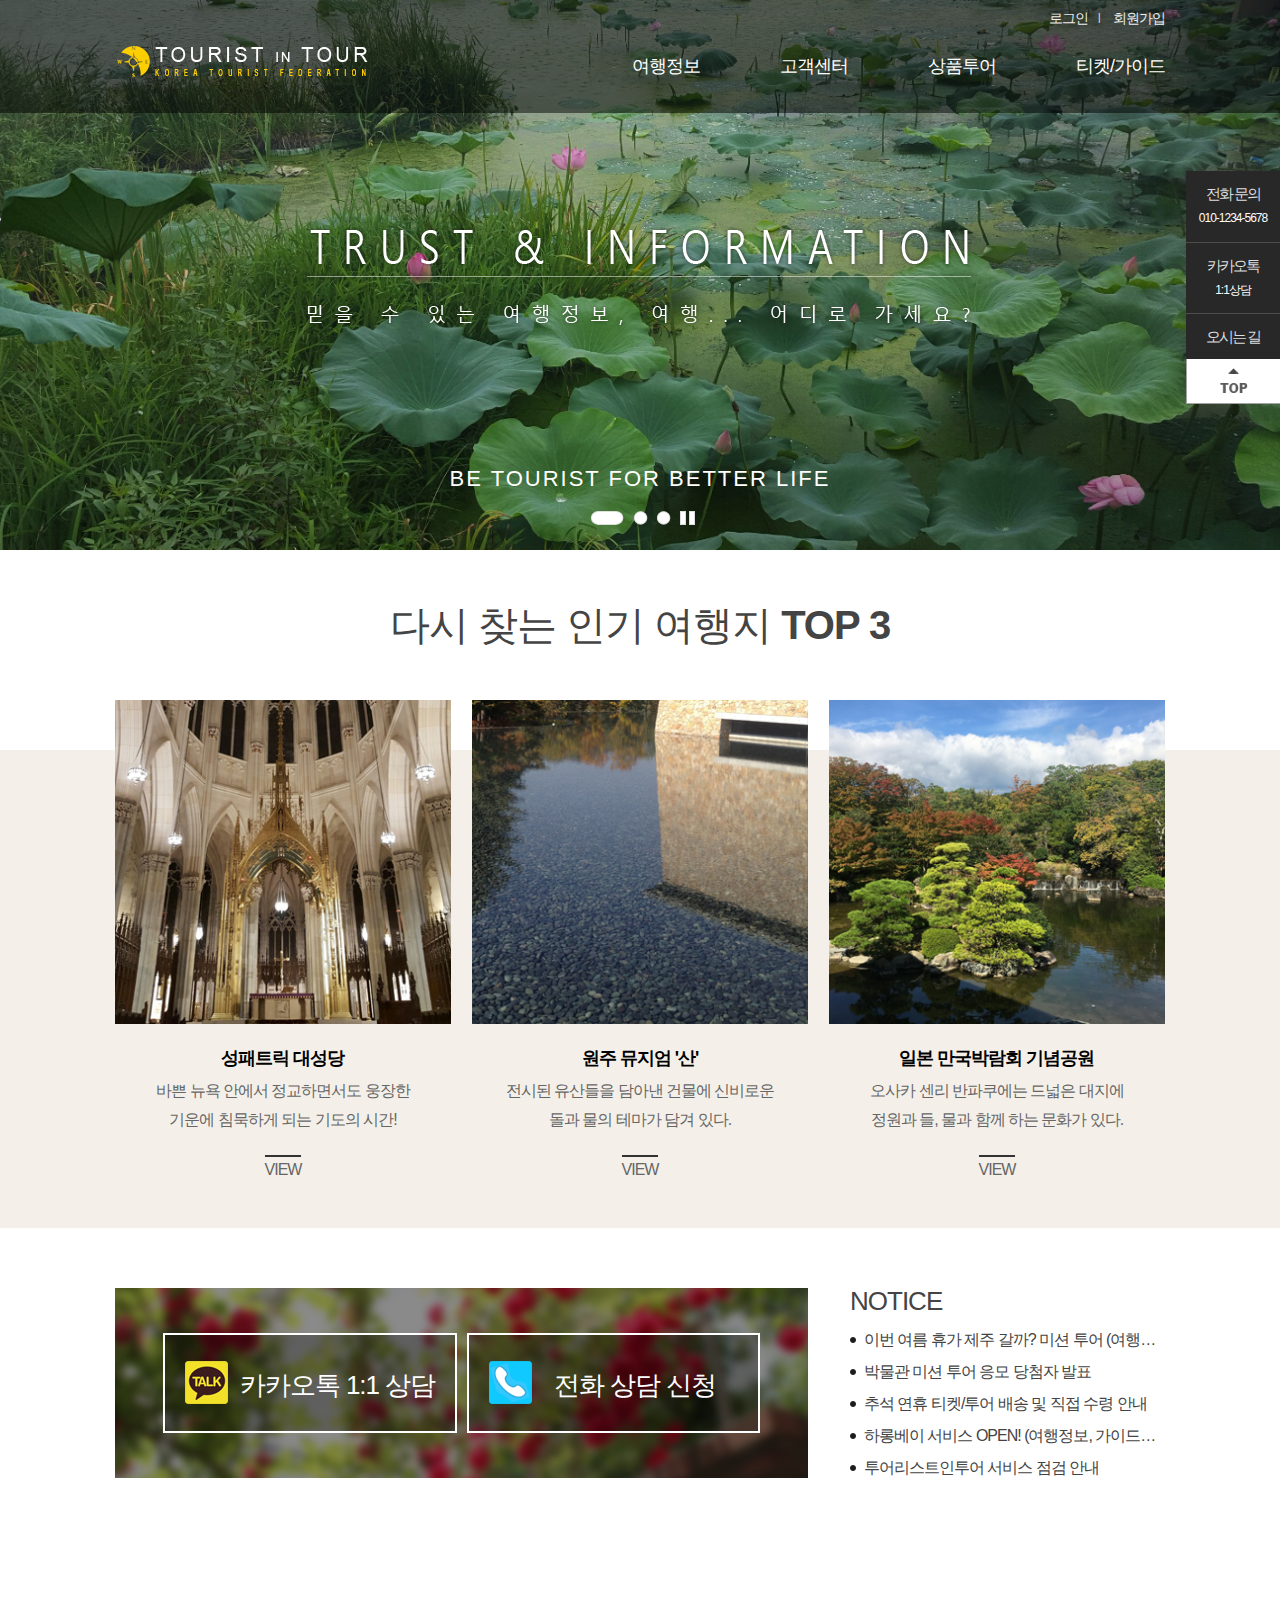
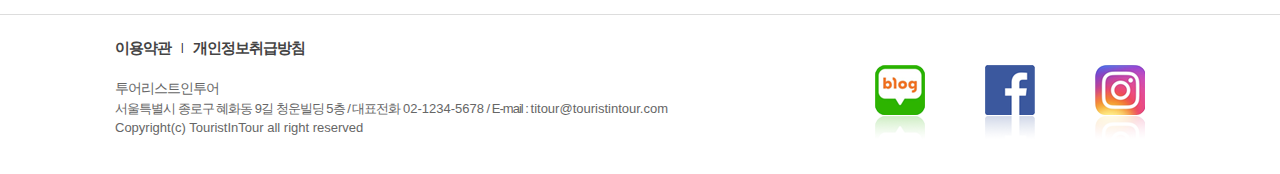
<file: 반응형웹실전프로젝트가이드/05 project/index.html>
<!DOCTYPE html>
<html lang="ko">
<head>
<title> 투어리스트인투어 </title>
<meta name="viewport" content="width=device-width, initial-scale=1, minimum-scale=1, maximum-scale=1">
<meta charset="utf-8" />
<meta http-equiv="X-UA-Compatible" content="IE=edge">
<link rel="stylesheet" href="css/swiper.min.css">
<link rel="stylesheet" href="css/common.css">
<script src="js/jquery-1.11.3.min.js"></script>
<script src="js/rollmain.js"></script>
<script src="js/jquery.easing.js"></script>	
<script src="js/common.js"></script>  
<script src="js/jquery.smooth-scroll.min.js"></script> 
<!--[if lte IE 9]>
    <script src="js/html5shiv.js"></script>
	<script src="js/placeholders.min.js"></script>
<![endif]-->
</head>
<body>
<ul class="skipnavi">
    <li><a href="#container">본문내용</a></li>
</ul>
<!-- wrap -->
<div id="wrap">

	<header id="header">
		<div class="header_area box_inner clear">	
			<h1><a href="javascript:;">Tourist in tour</a></h1>
			<p class="openMOgnb"><a href="#"><b class="hdd">메뉴열기</b> <span></span><span></span><span></span></a></p>
			<!-- header_cont -->
			<div class="header_cont">
				<ul class="util clear">
					<li><a href="javascript:;">로그인</a></li>
					<li><a href="javascript:;">회원가입</a></li>
				</ul>	
				<nav>
				<ul class="gnb clear">
					<li><a href="javascript:;" class="openAll1">여행정보</a>

                        <div class="gnb_depth gnb_depth2_1">
                            <ul class="submenu_list">
                                <li><a href="javascript:;">국내</a></li>
                                <li><a href="javascript:;">해외</a></li>
                            </ul>
                        </div>
					</li>
					<li><a href="javascript:;" class="openAll2">고객센터</a>
				        <div class="gnb_depth gnb_depth2_2">
                            <ul class="submenu_list">
                                <li><a href="javascript:;">공지사항</a></li>
                                <li><a href="javascript:;">문의하기</a></li>
                            </ul>
                        </div>
					</li>
					<li><a href="javascript:;" class="openAll3">상품투어</a>
                        <div class="gnb_depth gnb_depth2_3">
                            <ul class="submenu_list">
                                <li><a href="javascript:;">프로그램 소개</a></li>
                                <li><a href="javascript:;">여행자료</a></li>
                            </ul>
                        </div>
					</li>
					<li><a href="javascript:;" class="openAll4">티켓/가이드</a>
                        <div class="gnb_depth gnb_depth2_4">
                            <ul class="submenu_list">
                                <li><a href="javascript:;">항공</a></li>
                                <li><a href="javascript:;">호텔</a></li>
                            </ul>
                        </div>
					</li>
				</ul>
                </nav>
				<p class="closePop"><a href="javascript:;">닫기</a></p>
			</div>
			<!-- //header_cont -->
		</div>
	</header>
	
	<div id="container">
        <div class="main_rolling_pc">
            <div class="visualRoll">
                <ul class="viewImgList">
                    <li class="imglist0">
                        <div class="roll_content">
                            <a href="javascript:;">
                            <img src="img/img_slidecontents01.png" alt="TRUST & INFORMATION 믿을 수 있는 여행정보, 여행... 어디로 가세요?"></a>
                            <p class="roll_txtline">BE TOURIST FOR BETTER LIFE</p>
                        </div>
                    </li>
                    <li class="imglist1">
                        <div class="roll_content">
                            <a href="javascript:;">
                            <img src="img/img_slidecontents02.png" alt="TRUST & INFORMATION 믿을 수 있는 여행정보, 여행... 어디로 가세요?"></a>
                            <p class="roll_txtline">BE TOURIST FOR BETTER LIFE</p>
                        </div>
                    </li>
                    <li class="imglist2">
                        <div class="roll_content">
                            <a href="javascript:;">
                            <img src="img/img_slidecontents03.png" alt="TRUST & INFORMATION 믿을 수 있는 여행정보, 여행... 어디로 가세요?"></a>
                            <p class="roll_txtline">BE TOURIST FOR BETTER LIFE</p>
                        </div>
                    </li>
                </ul>

                <div class="rollbtnArea">
                    <ul class="rollingbtn">
                        <li class="seq butt0"><a href="#butt"><img src="img/btn_rollbutt_on.png" alt="1번" /></a></li>
                        <li class="seq butt1"><a href="#butt"><img src="img/btn_rollbutt_off.png" alt="2번" /></a></li>
                        <li class="seq butt2"><a href="#butt"><img src="img/btn_rollbutt_off.png" alt="3번" /></a></li>
                        <li class="rollstop"><a href="#" class="stop"><img src="img/btn_roll_stop.png" alt="멈춤" /></a></li>
                        <li class="rollplay"><a href="#" class="play"><img src="img/btn_roll_play.png" alt="재생" /></a></li>
                    </ul>
                </div><!-- //rollbtnArea -->

            </div><!-- //visualRoll -->
        </div><!-- //main_rolling_pc -->
        
        <div class="main_rolling_mobile">
            <div class="swiper-container">
                <div class="swiper-wrapper">
                    <div class="swiper-slide">
                        <a href="javascript:;"><img src="img/mainslide_mob01.jpg" alt="TRUST & INFORMATION 믿을 수 있는 여행정보, 여행... 어디로 가세요?" /></a>
                    </div>
                    <div class="swiper-slide">
                        <a href="javascript:;"><img src="img/mainslide_mob02.jpg" alt="TRUST & INFORMATION 믿을 수 있는 여행정보, 여행... 어디로 가세요?" /></a>
                    </div>
                    <div class="swiper-slide">
                        <a href="javascript:;"><img src="img/mainslide_mob03.jpg" alt="TRUST & INFORMATION 믿을 수 있는 여행정보, 여행... 어디로 가세요?" /></a>
                    </div>
                </div>						
                <div class="swiper-pagination"></div>
                <!-- <div class="swiper-button-next"></div>
                <div class="swiper-button-prev"></div> -->
                
            </div><!--//swiper-container-->
        </div><!--//main_rolling_mobile -->
	
		<!-- about_area -->
		<div class="about_area">
			<h2>다시 찾는 인기 여행지 <b>TOP 3</b></h2>
			<div class="about_box">
				<ul class="place_list box_inner clear">
					<li><a href="#" onclick="$('.popup_base').css('height',$(document).height());$('.contact_pop').show();">
							<img class="img_topplace" src="img/img_topplace01.jpg" alt="다리를 높이 들어 운동" />
							<h3>성패트릭 대성당</h3>
							<p class="txt">바쁜 뉴욕 안에서 정교하면서도 웅장한 기운에 침묵하게 되는 기도의 시간!</p>
							<span class="view">VIEW</span></a>
					</li>
					<li><a href="#" onclick="$('.popup_base').css('height',$(document).height());$('.space_pop').show();">
							<img class="img_topplace" src="img/img_topplace02.jpg" alt="바닷가에서 스트레칭" />
							<h3>원주 뮤지엄 '산'</h3>
							<p class="txt">전시된 유산들을 담아낸 건물에 신비로운 돌과 물의 테마가 담겨 있다.</p>
							<span class="view">VIEW</span></a>
					</li>
					<li><a href="#" onclick="$('.popup_base').css('height',$(document).height());$('.program_pop').show();">
							<img class="img_topplace" src="img/img_topplace03.jpg" alt="앉아서 스트레칭" />
							<h3>일본 만국박람회 기념공원</h3>
							<p class="txt">오사카 센리 반파쿠에는 드넓은 대지에 정원과 들, 물과 함께 하는 문화가 있다.</p>
							<span class="view">VIEW</span></a>
					</li>
				</ul>
			</div>
		</div>
		<!-- //about_area -->

		<!-- app_area -->
		<div class="appbbs_area">
			<div class="appbbs_box box_inner clear">
				<h2 class="hdd">상담과 최근게시물</h2>
				<p class="app_line">
					<a href="javascript:;">카카오톡 1:1 상담</a>
					<a href="javascript:;">전화 상담 신청</a>
				</p>
				<div class="bbs_line">
					<h3>NOTICE</h3>
					<ul class="notice_recent">
						<li><a href="javascript:;">이번 여름 휴가 제주 갈까? 미션 투어 (여행경비 50만원 지원)</a></li>
						<li><a href="javascript:;">박물관 미션 투어 응모 당첨자 발표</a></li>
						<li><a href="javascript:;">추석 연휴 티켓/투어 배송 및 직접 수령 안내</a></li>
						<li><a href="javascript:;">하롱베이 서비스 OPEN! (여행정보, 가이드북, 가이드맵)</a></li>
						<li><a href="javascript:;">투어리스트인투어 서비스 점검 안내</a></li>
					</ul>
				</div>
			</div>
		</div>
		<!-- //app_area -->

	</div>
	<!-- //container -->

	<footer>
		<div class="foot_area box_inner">
			<ul class="foot_list clear">
				<li><a href="javascript:;">이용약관</a></li>
				<li><a href="javascript:;">개인정보취급방침</a></li>
			</ul>
			<h2>투어리스트인투어</h2>
            <p class="addr">서울특별시 종로구 혜화동 9길 청운빌딩 5층 <span class="gubun">/</span>        
				<span class="br_line">대표전화 <span class="space0">02-1234-5678</span> <span class="gubun">/</span>        
					<span class="br_line">E-mail : <span class="space0"> titour@touristintour.com</span></span>
				</span>
			</p>
			<p class="copy box_inner">Copyright(c) TouristInTour all right reserved</p>
			<ul class="snslink clear">
				<li><a href="javascript:;">blog</a></li>
				<li><a href="javascript:;">facebook</a></li>
				<li><a href="javascript:;">instargram</a></li>
			</ul>
		</div>
	</footer>

</div>
<!-- //wrap -->

<h2 class="hdd">빠른 링크 : 전화 문의,카카오톡,오시는 길,꼭대기로</h2>
<div class="quick_area">
	<ul class="quick_list">
		<li><a href="tel:010-7184-4403"><h3>전화 문의</h3><p>010-1234-5678</p></a></li>
		<li><a href="javascript:;"><h3>카카오톡 <em>상담</em></h3><p>1:1상담</p></a></li>
		<li><a href="javascript:;"><h3 class="to_contact">오시는 길</h3></a></li>
	</ul>
	<p class="to_top"><a href="#layout0" class="s_point">TOP</a></p>
</div>

<script type="text/javascript" src="js/swiper.min.js"></script>
<script type="text/javascript">
   $(document).ready(function(){
		var swiper = new Swiper('.swiper-container', {
			loop: true,
			autoplay:5500,
		    autoplayDisableOnInteraction: false,
			pagination: '.swiper-pagination',
            paginationClickable: true
		});
	});
</script>

<!-- contact_pop -->
<div class="popup_base contact_pop">
	<div class="pop_content">
		<p class="btn_xpop"><a href="#" onclick="$(this).parent().parent().parent().hide();">닫기</a></p>
		<ul class="pop_list">
			<li>
				<h2 class="tit_pop">성패트릭 대성당</h2>
				<img class="pop_img"src="img/img_pop1_1.jpg" alt="성패트릭 대성당" />
				<div class="pop_txt"><p>뉴욕에서 만난 아름다운 고딕양식에 감탄을 금할 수 없습니다. <br>인상적인 예술작품들과 함께 하고 있으며 정교한 구조와 섬세한 조각들을 만날 수 있습니다. </p></div>
			</li>
		</ul>		
	</div>
</div>
<!-- //contact_pop -->

<!-- space_pop -->
<div class="popup_base space_pop">
	<div class="pop_content">
		<p class="btn_xpop"><a href="#" onclick="$(this).parent().parent().parent().hide();">닫기</a></p>
		<ul class="pop_list">
			<li>
				<h2 class="tit_pop">원주 뮤지엄 '산'</h2>
				<img class="pop_img"src="img/img_pop2_1.jpg" alt="뮤지엄 산의 물위의 건물" />
				<div class="pop_txt"><p>실내와 야외, 문화와 자연이 공존하는 세계. <br> 뮤지엄 산은  휴식과 소통이 어울러진 복합공간을 추구합니다. </p></div>
			</li>
			<li>
				<h2 class="tit_pop">박물관 야외</h2>
				<img class="pop_img"src="img/img_pop2_2.jpg" alt="박물관 야외조경" />
				<div class="pop_txt"><p>공간에 대한 관람을 최대한 배려하려고 합니다.<br>뮤지엄 산은 돌과 물과 산이 함께 어울림으로 배치된 조형 공간입니다.</p></div>
			</li>
		</ul>		
	</div>
</div>
<!-- //space_pop -->

<!-- program_pop -->
<div class="popup_base program_pop">
	<div class="pop_content">
		<p class="btn_xpop"><a href="#" onclick="$(this).parent().parent().parent().hide();">닫기</a></p>
		<ul class="pop_list">
			<li>
				<h2 class="tit_pop">일본 만국박람회 기념 공원</h2>
				<img class="pop_img"src="img/img_pop3_1.jpg" alt="일본 만국박람회 기념 공원" />
				<div class="pop_txt"><p>센리 반파쿠 기념 공원에서는 일본 정원의 확장판을 만날 수 있습니다.<br>가능한 가장 넓은 공간에 꾸민 연못, 산림욕, 정원, 산책길을 만끽할 수 있습니다.</p></div>
			</li>
		</ul>		
	</div>
</div>
<!-- //program_pop -->

</body>
</html>
</file>
<file: 반응형웹실전프로젝트가이드/05 project/css/common.css>
@charset "utf-8";
@import url('layout_base.css');

/* reset element */
html, body, div, span, applet, object, iframe,
h1, h2, h3, h4, h5, h6, p, blockquote, pre,
a, abbr, acronym, address, big, cite, code,
del, dfn, em, img, ins, kbd, q, s, samp,
small, strike, strong, sub, sup, tt, var,
b, u, i, center,
dl, dt, dd, ol, ul, li,
fieldset, form, label, legend,button,
table, caption, tbody, tfoot, thead, tr, th, td,
article, aside, canvas, details, embed, 
figure, figcaption, footer, header, hgroup, 
menu, nav, output, ruby, section, summary,
time, mark, audio, video {
	margin:0; padding:0;
}
 h1, h2, h3, h4, h5, h6 {font-weight:normal; font-size:inherit;}

 /* HTML5 display-role reset for older browsers */
article, aside, details, figcaption, figure, footer, header, hgroup, 
menu, nav, section {display:block;}
body {line-height:1;}
blockquote, q {quotes:none;}
blockquote:before, blockquote:after,q:before, q:after {content:''; content:none;}

/* align, border, input */
img, fieldset, a {border:none;}
img {vertical-align:middle;}
table, thead, tbody, tfoot {border-collapse:collapse; border-spacing:0; border:0 none;}
ul, ol, li {list-style:none;}
address, em {font-style:normal;}
input, select, textarea, button, form img, label {vertical-align:middle;}

/* 건너뛰기 링크(접근성) */
.skipnavi {position:absolute; left:0; top:-50px; text-indent:-9999px; font-size:0; width:100%; z-index:999; }
.skipnavi li a:focus, 
.skipnavi li a:active {position:absolute; left:0; top:50px; display:block; width:100%; padding:5px 0; text-align:center; text-indent:0px; font-size:12px; font-weight:bold; background:#f2f2f2;}

/* anchor */
a {text-decoration:none;}
a:link {color:#444;}
a:visited {color:#444;}
a:hover {color:#444;}
a:focus {color:#444;}

/* checkbox & radio button Design */
input[type=checkbox].css-checkbox {
	overflow: hidden; position:absolute; left:-1000px; width:1px; height:1px;
}
input[type=checkbox].css-checkbox + label {
	display:inline-block; height:20px; padding-left:30px !important; line-height:20px !important; background:url(../img/bg_checkbox.png) no-repeat 0 0; background-size:20px; cursor:pointer; vertical-align:middle; font-size:15px;
	-webkit-touch-callout: none;
	-webkit-user-select: none;
	-khtml-user-select: none;
	-moz-user-select: none;
	-ms-user-select: none;
}
input[type=checkbox].css-checkbox:checked + label {
	background-position:0 -20px;
}
/* radio button design */
input[type=radio].css-radio {
	overflow:hidden; position:absolute; left:-1000px; width:1px; height:1px;
}
input[type=radio].css-radio + label {
	display:inline-block; padding-left:20px !important; margin-right:20px; background:url(../img/bg_radio.png) no-repeat 0 0; cursor:pointer; vertical-align:middle; font-size:15px;
	/*-webkit-touch-callout:none;
	-webkit-user-select:none;
	-khtml-user-select:none;
	-moz-user-select:none;
	-ms-user-select:none;*/
}
input[type=radio].css-radio:checked + label {
	background-position:0 -50px;
}
input::-ms-input-placeholder {color:#999;}
input::-webkit-input-placeholder {color:#999;}
input::-moz-placeholder {color:#999;}
textarea::-ms-input-placeholder {color:#999;}
textarea::-webkit-input-placeholder {color:#999;}
textarea::-moz-placeholder {color:#999;}

/* input_style */
input[type=text] {-webkit-appearance:none; box-sizing:border-box; display:inline-block; height:45px; padding:0 10px; border:1px solid #ccc; background-color:#fff;  line-height:normal; font-size:15px;}
input[type=number] {-webkit-appearance:none; box-sizing:border-box; display:inline-block; height:45px; padding:0 10px; border:1px solid #ccc; background-color:#fff;  line-height:normal; font-size:15px;}
input[type=password] {-webkit-appearance:none; box-sizing:border-box; display:inline-block; height:45px; padding:0 10px; border:1px solid #ccc; background-color:#fff;  line-height:normal; font-size:15px;}
input[type=tel] {-webkit-appearance:none; box-sizing:border-box; display:inline-block; height:45px; padding:0 10px; border:1px solid #ccc; background-color:#fff;  line-height:normal; font-size:15px;}
input[type=email] {-webkit-appearance:none; box-sizing:border-box; display:inline-block; height:45px; padding:0 10px; border:1px solid #ccc; background-color:#fff;  line-height:normal; font-size:15px;}
input[type=birthday] {-webkit-appearance:none; box-sizing:border-box; display:inline-block; height:45px; padding:0 10px; border:1px solid #ccc; background-color:#fff;  line-height:normal; font-size:15px;}
textarea {-webkit-appearance:none; box-sizing:border-box; padding:10px; border:1px solid #ccc; font-size:15px;}
select {-webkit-appearance:none; height:30px; padding:0 5px; box-sizing:border-box; border:1px solid #ccc;}

/* select_common */
.select_common {display:inline-block; box-sizing:border-box; position:relative; width:158px; height:35px; overflow:hidden; border:1px solid #ccc; background:url(../img/ico_selectArr.png) no-repeat 100% 50%;}
.select_common select {display:inline-block; width:185px; height:29px; padding:0 10px; border:none; background:none; font-size:15px;}

/* common */
html{height:100%;}
body {height:100%; font-family:'Malgun Gothic','맑은 고딕',sans-serif; font-size:16px; letter-spacing:-1px; color:#444; white-space:normal; word-wrap:break-word;}
input, select, textarea {box-sizing:border-box; font-size:15px; font-family:'Malgun Gothic','맑은 고딕',sans-serif; letter-spacing:-1px; color:#444; -webkit-appearance:none;}
textarea {box-sizing:border-box; padding:10px; border:1px solid #ccc;}
input, textarea {-webkit-appearance:none; border-radius:0;}
* {-webkit-text-size-adjust:none;}
.dp_none {display:none;}
.hdd, legend {font-size:0; width:0; height:0; line-height:0; text-indent:-9999px; overflow:hidden; visibility:hidden; position:absolute; top:0; left:0;}
caption {font-size:0; width:0; height:0; line-height:0; text-indent:-9999px; overflow:hidden;}
.clear:after {content:""; display:block; clear:both;}
hr {display:none;}

/* ======================================================================== PC */

/* button_style */
.btn_line {text-align:center; font-size:0;}
.btn_line a {margin-left:10px;}
.btn_line a:first-child {margin-left:0;}
.btn_srch {display:inline-block; width:70px; text-align:center; height:35px; font-size:14px; line-height:35px; vertical-align:middle; background:#384d75; color:#fff !important;}
.btn_bbs {display:inline-block; width:70px; text-align:center; height:35px; font-size:14px; line-height:35px; vertical-align:middle; background:#384d75; color:#fff !important;}
.btn_baseColor {display:inline-block; width:125px; height:50px; line-height:50px; background:#384d75; font-size:20px; color:#fff !important;}

/* layout */
#wrap {}
.box_inner {width:1050px; margin:0 auto;}

/* header */
header {position:absolute; left:0; top:0; width:100%; height:113px; background:rgba(0,0,0,0.5); z-index:100;}
header .header_area {/*position:relative;*/}
header .header_area h1 {float:left; padding:45px 0 0;}
header .header_area h1 a {display:block; width:270px; height:71px; text-indent:-9999px; overflow:hidden; background:url(../img/logo.png) no-repeat;}
header .header_area .openMOgnb {display:none;}
.header_cont {float:right; width:780px;}
.header_cont .util {text-align: right; padding-top:10px;}
.header_cont .util li {display:inline;}
.header_cont .util li:after {content:"|"; display:inline-block; padding:0 10px; font-size:10px; color:#eee; position:relative; top:-2px;}
.header_cont .util li:last-child:after {content:""; display:none;}
.header_cont .util li a {font-size:14px; color:#eee;}
.header_cont .gnb {float:right; box-sizing:border-box; padding-top:5px; /*height:113px;*/}
.header_cont .gnb li {float:left;}
.header_cont .gnb li a {display:block; padding:26px 40px; font-size:18px; color:#fff;}
.header_cont .gnb li:last-child a {padding-right:0;}
.header_cont .closePop {display:none;}
.gnb_depth {position:absolute; left:0; top:113px; width:100%; background:rgba(250,100,0,0.85); z-index:100; display:none;}
.gnb_depth .submenu_list {width:1050px; margin:0 auto; text-align:left;}
.gnb_depth2_1 .submenu_list {box-sizing:border-box; padding-left:480px;}
.gnb_depth2_2 .submenu_list {box-sizing:border-box; padding-left:600px;}
.gnb_depth2_3 .submenu_list {box-sizing:border-box; padding-left:730px;}
.gnb_depth2_4 .submenu_list {box-sizing:border-box; padding-left:940px;}
.gnb_depth .submenu_list li {display:inline;}
.gnb_depth .submenu_list li a {display:inline-block; padding:20px;}
.gnb_depth .submenu_list li:last-child a {padding-right:0;}
.gnb_depth .submenu_list li a.on {color:#fff;}

/* footer */
footer {border-top:1px solid #ddd;}
footer .foot_area {position:relative; padding-bottom:40px;}
footer .foot_area .foot_list {padding-top:25px;}
footer .foot_area .foot_list li {float:left;}
footer .foot_area .foot_list li:first-child:after {content:"|"; display:inline-block; padding:0 10px; font-size:10px; color:#000; position:relative; top:-2px;}
footer .foot_area .foot_list li a {font-weight:bold; font-size:15px;}
footer .foot_area h2 {padding-top:25px; font-size:14px; color:#666;}
footer .foot_area .addr {padding-top:5px; line-height:1.4; font-size:13px; color:#666;}
footer .foot_area .addr .space0 {letter-spacing: 0;}
footer .foot_area .copy {padding-top:3px; font-size:13px; color:#666; letter-spacing:0;}
footer .foot_area .snslink {position:absolute; right:20px; top:50px;}
footer .foot_area .snslink li {float:left; margin-left:60px;}
footer .foot_area .snslink li a {display:block; width:50px; height:74px; text-indent:-9999px; overflow:hidden; background:url(../img/ico_blog_r.png) no-repeat;}
footer .foot_area .snslink li + li a {background-image:url(../img/ico_facebook_r.png);}
footer .foot_area .snslink li + li + li a {background-image:url(../img/ico_instargram_r.png);}

/* container */
#container {padding-bottom:70px;}

/* main rolling */
.main_rolling_mobile {display: none;}
.visualRoll {position:relative; width:100%;}
.viewImgList {position:relative; width:100%;}	
.viewImgList li {text-align:center; height:550px; line-height:550px;}
.viewImgList li.imglist0 {position:relative; z-index:50; background:url('../img/mainslide01.jpg') no-repeat center;}
.viewImgList li.imglist1 {position:absolute; width:100%; left:0; top:0; z-index:10; background:url('../img/mainslide02.jpg') no-repeat center;}
.viewImgList li.imglist2 {position:absolute; width:100%; left:0; top:0; z-index:10; background:url('../img/mainslide03.jpg') no-repeat center;}
.viewImgList li {background-size:cover !important;}
.viewImgList li .roll_content {position:relative;}
.viewImgList li .roll_content .roll_txtline {position:absolute; left:0; bottom:60px; width:100%; line-height:1; text-align:center; font-size:22px; color:#fff; letter-spacing:2px;}
.rollbtnArea {position:absolute; width:100%; left:0; bottom:25px; z-index:200;}
.rollbtnArea .rollingbtn {width:320px; margin:0 auto; text-align:center;}
.rollbtnArea .rollingbtn li {display:inline-block; margin-right:5px;}
.rollbtnArea .rollingbtn li.butt0 {margin-left:10px;}
.rollbtnArea .rollingbtn li.rollstop {}
.rollbtnArea .rollingbtn li.rollplay {display:none;}
.rollbtnArea .rollingbtn li a {vertical-align:top;}

/* about_area */
.about_area {}
.about_area h2 {padding:55px 0 105px; text-align:center; font-size:40px;}
.about_area .about_box {background:#f4f0e9;}
.about_area .place_list {}
.about_area .place_list li {float:left; width:32%; margin-left:2%; text-align:center; position:relative; top:-50px;}
.about_area .place_list li:first-child {margin-left:0;}
.about_area .place_list li .img_topplace {width:100%;}
.about_area .place_list li h3 {font-weight:bold; font-size:18px; padding-top:25px; color:#000;}
.about_area .place_list li p.txt {box-sizing:border-box; padding:10px 30px 0; width:100%; overflow:hidden; word-break:keep-all; line-height:1.8; color:#666;}
.about_area .place_list li .view {display:inline-block; margin-top:20px; padding-top:5px; border-top:2px solid #333; color:#666;}

/* app_area */
.appbbs_area {padding:60px 0;}
.appbbs_area .appbbs_box {}
.appbbs_box .app_line {float:left; width:66%; box-sizing:border-box; padding:45px 0; text-align:center; background:url(../img/bg_app.jpg) no-repeat; font-size:0;}
.appbbs_box .app_line a {display:inline-block; width:42.4%; height:100px; line-height:100px; box-sizing:border-box; padding-left:75px; text-align:left; background:rgba(0,0,0,0.3) url(../img/ico_katalk.png) no-repeat 20px 50%; border:2px solid #fff; margin-right:10px; font-size:26px; color:#fff; vertical-align:middle;}
.appbbs_box .app_line a + a {margin-right:0; padding-left:85px;background-image:url(../img/ico_phone.png);}
.appbbs_box .bbs_line {float:right; width:30%;}
.appbbs_box .bbs_line h3 {font-size:26px;}
.appbbs_box .bbs_line .notice_recent {padding-top:10px;}
.appbbs_box .bbs_line .notice_recent li {padding:8px 0;}
.appbbs_box .bbs_line .notice_recent li a {display:block; padding-left:14px; background:url(../img/ico_bullet.png) no-repeat 0 50%; overflow:hidden; text-overflow:ellipsis; white-space:nowrap;}

/* quick_list */
.quick_area {position:fixed; top:171px; right:0; width:94px; z-index:100;}
.quick_area .quick_list {}
.quick_area .quick_list li {text-align:center; background:#282828; font-size:15px;}
.quick_area .quick_list li a {display:block; padding:15px 0; border-top:1px solid #4d4d4d;}
.quick_area .quick_list li:first-child a {border-top:none;}
.quick_area .quick_list li a h3 {padding-bottom:10px; color:#ddd; letter-spacing:-2px;}
.quick_area .quick_list li:last-child a h3 {padding-bottom:0;}
.quick_area .quick_list li a h3 em {display:none;}
.quick_area .quick_list li a p {line-height:1.3; font-size:12px; color:#fff;}
.to_top {text-align:center; background:#fff;}
.to_top a {display:block; height:45px; box-sizing:border-box; text-indent:-9999px; overflow:hidden; border-left:1px solid #a3a3a3; border-bottom:1px solid #a3a3a3; background:url(../img/ico_totop.png) no-repeat center; background-size:50%;}

/* popup_base */
.popup_base {position:absolute; left:0; top:0; width:100%; height:100%; background:rgba(0,0,0,0.7); z-index:200; display:none;}
.popup_base .pop_content {position:relative; width:580px; margin:200px auto 0; box-sizing:border-box; background:#fff;}
.pop_content .btn_xpop {position:absolute; right:0; top:-55px;}
.pop_content .btn_xpop a {display:block; width:45px; height:45px; text-align:center; text-indent:-9999px; overflow:hidden; background:url(../img/btn_xpop.png) no-repeat; background-size:45px;}
.pop_content .pop_list li {padding:36px; text-align:center;}
.pop_content .pop_list li + li {background:#f4f0e9;}
.pop_content .pop_list li + li + li {background:#fff;}
.pop_content .pop_list li h2.tit_pop {padding:10px 0 24px; font-weight:bold; font-size:30px; letter-spacing:-2px;}
.pop_content .pop_list li img.pop_img {width:100%;}
.pop_content .pop_list li .pop_txt {padding-top:15px}
.pop_content .pop_list li .pop_txt p {padding-top:10px; line-height:1.8; font-size:17px; width:95%; margin:0 auto; overflow:hidden; word-break:keep-all; letter-spacing:-2px;}

/* sub_page */
.location_area {height:445px; background:url(../img/img_top2.jpg) no-repeat center bottom;}
.location_area.about {}
.location_area.customer {background-image:url(../img/img_top2.jpg);}
.location_area.package {background-image:url(../img/img_top3.jpg);}
.location_area.ticket {background-image:url(../img/img_top4.jpg);}
.location_area.member {background-image:url(../img/img_top5.jpg);}
.location_area h2.tit_page {padding:250px 0 0 0; margin:0 50px; border-bottom:1px solid #ccc; font:30px "Arial Narrow"; color:#fff; letter-spacing:3px;}
.location_area h2.tit_page .in {font-variant: small-caps;}
.location_area p.location {padding:20px 0 0 50px; color:#fff;}
.location_area p.location .path {display:inline-block; padding:0 10px;}
.location_area ul.page_menu {display:none;}
.bodytext_area {box-sizing:border-box; padding:55px 50px 0;}

/* 공지사항 목록 */
.minisrch_form {width:100%; text-align:right; margin-bottom:20px;}
.minisrch_form .tbox {padding:0 5px 0 30px; width:200px; height:35px; line-height:35px; border:none; border-bottom:1px solid #ccc; background:url('../img/ico_search.png') no-repeat 10px 50%; background-size:15px;}
.bbsListTbl {width:100%; border-top:2px solid #384d75;}
.bbsListTbl th, .bbsListTbl td {padding:10px; box-sizing:border-box; height:55px;}
.bbsListTbl th {border-bottom:1px solid #ccc; background:#f0f3fa;}
.bbsListTbl td {text-align:center; line-height:1.3; border-bottom:1px solid #ccc;}
.bbsListTbl td.tit_notice {text-align:left;}
.bbsListTbl td:nth-child(1) {width:10%;}
.bbsListTbl td:nth-child(2) {width:55%;}
.bbsListTbl td:nth-child(3) {width:15%;}
.bbsListTbl td:nth-child(4) {width:20%;}
.pagination {padding:40px 0 0; text-align:center;}
.pagination a {display:inline-block; }
.pagination a.pbtn {display:inline-block; padding:7px; text-align:center; vertical-align:middle; font-size:0;}
.pagination a .pagenum {display:inline-block; width:25px; height:25px; line-height:25px; text-align:center; vertical-align:middle;}
.pagination a .currentpage {border-radius:3px; background:#384d75; color:#fff;}
.pagination a:hover .pagenum {border-radius:3px; background:#ddd;}

/* 공지사항 상세보기 */
.bbsview_list {padding-bottom:30px;  border-top:2px solid #384d75;}
.bbsview_list li {box-sizing:border-box; padding:0 15px; border-bottom:1px solid #ccc; font-size:14px; color:#666;}
.bbsview_list li.bbs_title {width:100%; overflow:hidden; white-space:nowrap; text-overflow:ellipsis; height:50px; line-height:50px; font-weight:bold; font-size:16px;}
.bbsview_list li.bbs_hit {height:40px; line-height:40px; float:left; width:50%;}
.bbsview_list li.bbs_date {height:40px; line-height:40px; float:left; width:50%;}
.bbsview_list li.bbs_content {clear:both; min-height:200px; padding:20px 15px;}
.bbsview_list li.bbs_content .editer_content {line-height:1.4;}
.near_list {border-top:1px solid #ccc;}
.near_list li {padding:10px; border-bottom:1px solid #ccc;}
.near_list li:after {content:""; display:block; clear:both;}
.near_list li h4 { float:left; width:100px; padding:0 0 0 50px; background:url(../img/ico_nearNext.png) no-repeat 12px 50%; font-size:15px;}
.near_list li h4.next {background:url('../img/ico_nearPrev.png') no-repeat 12px 50%;}
.near_list li a {float:left;}

/* place_area */
.bodytext_area.place_area {padding:55px 0 0;}
.program_list li {float:left; width:31.5%; margin:0 0.9%;}
.program_list li:nth-child(3n+1) {clear:both;}
.program_list li .img_place {display:block;  width:100%;}
.program_list li h3 {padding:40px 0 0; font-weight:bold; font-size:22px;}
.program_list li .subttl {padding:25px 0 0; font-weight:bold; font-size:16px; color:#fa6400; letter-spacing: 0;}
.program_list li .program_content {padding:15px 0 0; line-height:1.8; font-size:15px;}
.program_list li .program_content p {width:100%; overflow:hidden; word-break:keep-all;}
.program_list li .program_content p .subtxt {display: none;}
.program_list li .btn_more {padding:10px 0 20px; text-align:center; font-size:12px;}
.program_list li .btn_more a {display:inline-block; padding:5px 7px; border-radius:3px; background:#000; color:#fff;}

/* login */
.login_wrap {width:468px; margin:50px auto 0;}
h1.loginTit {text-align:center;}
h1.loginTit a {display:block;}
h1.loginTit a img {width:100%;}
.login_list {width:75%; margin:70px auto 20px;}
.login_list li {position:relative; margin-bottom:4px; height:54px; box-sizing:border-box; padding-left:50px; border-radius:5px;}
.login_list li a {display:block; height:54px; box-sizing:border-box; line-height:54px; text-align:center; vertical-align:middle; font-size:14px; color:#fff;}
.login_list li:last-child {margin-bottom:0;}
.login_list li.kakao {background:#ffea26 url(../img/ico_kakao.png) no-repeat 15px 50%; background-size:45px 45px;}
.login_list li.kakao a {color:#202224;}
.login_list li.naver {background:#00c300 url(../img/ico_naver.png) no-repeat 15px 50%; background-size:45px 45px;}
.login_list li.facebook {background:#405ea9 url(../img/ico_face.png) no-repeat 15px 50%; background-size:45px 45px;}
.login_list li.cellphone {background:#888 url(../img/ico_cellphone.png) no-repeat 15px 50%; background-size:45px 45px;}

.btnonoff_line {width:75%; margin:10px auto; text-align:center;}
.btnonoff_line .btn_onoff {margin-left:5px; font-size:14px;}
.switch {position:relative; display:inline-block; width:35px; height:22px; margin:0; padding:0; border-radius:16px; background:#e5e5e5; vertical-align:top; appearance:none; cursor:pointer; z-index:0;}
.switch:before {content:""; position:absolute; left:1px; top:1px; width:33px; height:20px; border-radius:15px; background:#fff; z-index:1;}
.switch:after {content:""; position:absolute; left:1px; top:1px; width:19px; height:19px; border-radius:20px; background:#fff; -webkit-transition-duration:300ms; transition-duration:300ms; -webkit-box-shadow:0 2px 5px #999; box-shadow:0 2px 5px #999; z-index:2;}
.switchOn, .switchOn:before {background:#1a57cb !important;}
.switchOn:after {left:15px !important;}

/* 회원가입 */
.appForm {margin:40px auto 0;}
.appForm .info_pilsoo {position:relative; padding-left:20px; padding-bottom:10px; border-bottom:2px solid #000; font-size:15px; color:#f00;}
.appForm .pilsoo_item:before {content:"*"; display:inline-block; position:absolute; left:5px; top:3px; width:15px; font-weight:bold; font-size:17px; color:#f00;}
.appForm .app_list {padding:10px 0; border-bottom:1px solid #ccc;}
.appForm .app_list li {padding:8px 0;}
.appForm .app_list li .tit_lbl {position:relative; float:left; width:150px; box-sizing:border-box; padding-left:20px; line-height:42px; font-weight:bold; font-size:17px; letter-spacing: -2px;}
.appForm .app_list li .app_content {float:right; width:770px;}
.appForm .app_list li .app_content * {vertical-align:top;}
.appForm .app_list li .app_content.email_area .ico_space {display: inline-block; padding-top:10px;}
.appForm .app_list li .app_content.radio_area {height:45px; box-sizing:border-box; padding-top:12px;}
.appForm .app_list li .app_content.checkbox_area {height:45px; box-sizing:border-box; padding-top:12px;}
.appForm .app_list li .app_content label {vertical-align:middle;}
.appForm .app_list li .select_common {width:160px; height:45px; background-position:100% 50%; border:1px solid #ccc;}
.appForm .app_list li .select_common select {width:200px; height:43px;}
.appForm .app_list li textarea {height:245px;}
.appForm .info_line {padding:10px 10px 20px; font-size:15px;}
.btn_line {padding:20px 0;}
.btn_line a.btn_app {height:37px; line-height:37px; margin-left:100px; font-size:14px;}

/* MYPAGE */
.myinfo dt {width:170px; height:70px; line-height:70px; text-align:center; background:#dfe3ea; font-size:18px; background:#000; color:#fff;}
.myinfo dd {border-top:2px solid #000;}
.regForm .reg_list {padding:10px 0 0; background:url(../img/bg_reglist.png) repeat-y;}
.regForm .reg_list li {min-height:60px; padding:0; border-bottom:1px solid #ccc;}
.regForm .reg_list li .tit_lbl {position:relative; float:left; width:150px; box-sizing:border-box; padding-left:20px; line-height:60px; font-weight:bold; font-size:16px;}
.regForm .reg_list li .reg_content {float:right; width:770px; box-sizing:border-box; padding-left:20px; padding-top:25px;font-size:15px;}
.regForm .reg_list li .reg_content * {vertical-align:middle;}
.regForm .reg_list li .reg_content.radio_area {padding-top:20px;}
.regForm .reg_list li .reg_content label {vertical-align:middle;}
.regForm .reg_list li .reg_content .info_line {padding:10px 10px 17px 0; font-size:15px;}


@media all and (max-width:1065px) and (min-width:801px) {			/* ipad가로, ipadPro가로세로, gallexyTab가로 */
	.box_inner {width:100%;}	
    header .header_area h1 {padding-left:20px;}
	.header_cont {float:right; width:60%; padding-right:20px;}		/* gnb 간격 줄임 */
	.header_cont .gnb li a {padding:26px 25px;}
	.gnb_depth .submenu_list {width:100%; padding-left:52%;}
    .gnb_depth .submenu_list li a {padding:20px;}                  /* 없으면 395행을 따르게 됨 */
	#container {padding-bottom:20px;}
    .about_area .place_list {box-sizing:border-box; padding:0 20px;}
    .appbbs_area .appbbs_box {box-sizing:border-box; padding:0 20px;}
    .appbbs_box .app_line a {font-size:21px;}
    footer .foot_area {box-sizing:border-box; padding-left:20px;}
    footer .foot_area .snslink li {margin-left:15px;}
    .quick_area .quick_list {display: none;}
    .to_top {position:fixed; right:20px; bottom:112px; text-align:center; background:none; z-index:100;}
	.to_top a {display:block; width:45px; height:45px;  border-left:none; border-bottom:none; background:url(../img/ico_totop_mo.png) no-repeat center; background-size:45px;}
    /* 회원가입 */
    .appForm .app_list li .tit_lbl {width:21%;}
    .appForm .app_list li .app_content {width:79%;}
    /* MYPAGE */
    .regForm .reg_list li .tit_lbl {width:25%;}
    .regForm .reg_list li .reg_content {width:75%;}
}

@media all and (max-width:800px) {
	.btn_bbs {display:inline-block; width:100%; text-align:center; height:35px; font-size:14px; line-height:35px; vertical-align:middle; background:#384d75; color:#fff !important;}
	.btn_baseColor {display:inline-block; width:100%; height:50px; line-height:50px; background:#384d75; font-weight:bold; font-size:20px; color:#fff !important;}

	.box_inner {width:100%;}

	header {height:90px; text-align:center; z-index:200; background:rgba(0,0,0,0.5);}
	header.on {background:#31353d;}
	header .header_area h1 {float:none; width:100%; height:50px; text-align:center; padding:35px 0 0;}
	header .header_area h1 a {display:inline-block; width:180px; height:23px; background-size:180px 23px;}
	header .header_area .openMOgnb {display:block; position:absolute; left:15px; top:35px; width:23px; height:16px;}
	header .header_area .openMOgnb span {box-sizing:border-box; display:block; width:25px; height:3px; margin-bottom:4px; border-radius:10px; background:#fff;}
	header .header_area .openMOgnb span + span {width:17px;}
	header .header_area .openMOgnb span:last-child {width:25px; margin-bottom:0;}
	.header_cont {float:none; width:100%; background:#31353d; display:none;}
	.header_cont .util {padding:20px;}
	.header_cont .util li {float:left;}
	.header_cont .util li:after {content:"|"; display:inline-block; padding:0 10px; font-size:10px; color:#a2a2a2; position:relative; top:-2px;}
    .header_cont .util li:last-child:after {content:""; display:none;}
	.header_cont .util li a {font-size:16px; color:#fff;}
	.header_cont .closePop {display:block; position:absolute; right:0; top:15px;}
	.header_cont .closePop a {display:block; width:60px; height:60px; text-indent:-9999px; overflow:hidden; background:url(../img/btn_closeMenu.png) no-repeat; background-size:60px; }
	.header_cont .gnb {float:none; box-sizing:border-box; padding-top:0; height:auto; border-top:1px solid #83868b;}
	.header_cont .gnb li {float:left; width:50%; text-align:left; box-sizing:border-box; border-bottom:1px solid #83868b;}
	.header_cont .gnb li:nth-child(odd) {border-right:1px solid #83868b;}
	.header_cont .gnb li a {display:block; padding:0 0 0 65px; height:60px; line-height:60px; background:url(../img/ico_gnb01.png) no-repeat 10px center; background-size:49px 56px; font-size:16px; color:#fff;}
	.header_cont .gnb li + li a {background-image:url(../img/ico_gnb02.png);}
	.header_cont .gnb li + li + li a {background-image:url(../img/ico_gnb03.png);}
	.header_cont .gnb li + li + li + li a {background-image:url(../img/ico_gnb04.png);}
	.header_cont .gnb li + li + li + li + li a {background-image:url(../img/ico_gnb05.png);}
	.gnb_depth {display:none;}

	/* main rolling */
    .main_rolling_pc {display: none;}
    .main_rolling_mobile {display: block;}
    .main_rolling_mobile .swiper-container .swiper-wrapper .swiper-slide img {width: 100%;}
    .main_rolling_mobile .swiper-pagination {width:auto; right:20px; left:auto; top:auto; bottom:20px; font-size:0;}
    .main_rolling_mobile .swiper-pagination-bullet {width:5px; height:5px; margin:0 3px !important; background:#fff; opacity:0.2;}
    .main_rolling_mobile .swiper-pagination-bullet-active {opacity:1;}

	/* footer */
	footer .foot_area {box-sizing:border-box; padding:0 20px 90px;}
	footer .foot_area h2 {padding-top:15px; font-size:14px;}
	footer .foot_area .addr {line-height:1.3; font-size:14px; color:#767676;}
	footer .foot_area .copy {padding:3px 0 20px; font-size:14px; color:#767676;}
	footer .gubun {color:#fff;}
	footer .br_line {display:block;}
	footer .foot_area .snslink {position:static; width:210px; margin:10px auto;}
    footer .foot_area .snslink li {margin-left:30px;}
	footer .foot_area .snslink li:first-child {margin-left:0;}

	/* container */
	#container {position:relative; width:100%; padding-bottom:30px;}

	/* about_area */
	.about_area {}
	.about_area h2 {padding:27px 0 25px; font-size:20px;}
	.about_area h2 b {display:block; padding-top:10px;}
	.about_area .about_box {background:#fff;}
	.about_area .place_list {}
	.about_area .place_list li {float:none; width:100%; margin:0; box-sizing:border-box; padding:0 20px; top:0;}
	.about_area .place_list li p.txt {padding:10px 50px 30px; line-height:1.4;}
    .about_area .place_list li .view {padding-bottom: 10px; margin:0 0 30px;}

	/* app_area */ 
	.appbbs_area {padding:0 20px;}
	.appbbs_box .app_line {display:none;}
	.appbbs_box .bbs_line {float:none; width:100%; padding:20px 0; border-top:1px solid #d6d7d8;}
	.appbbs_box .bbs_line h3 {font-weight:bold; font-size:19px;}    
    
	/* quick_list */
	.quick_area .quick_list {position:fixed; left:0; bottom:0; width:100%;}
	.quick_area .quick_list li {float:left; width:31%; text-align:left; background:#3a3e46; font-size:15px;}
	.quick_area .quick_list li + li {width:37%;}
	.quick_area .quick_list li + li + li {width:32%;}
	.quick_area .quick_list li:first-child:after {content:""; display:inline-block; width:1px; height:16px; position:absolute; right:31%; top:50%; margin-top:-8px; background:#76787e;}
	.quick_area .quick_list li:last-child:before {content:""; display:inline-block; width:1px; height:16px; position:absolute; left:32%; top:50%; margin-top:-8px; background:#76787e;}
	.quick_area .quick_list li a {display:block; padding:10px 0; border-top:none; color:#fff;}
	.quick_area .quick_list li a h3 {height:37px; line-height:37px; padding-bottom:0; padding-left:45px; background:url(../img/ico_phone_mobtm.png) no-repeat 20px center; background-size:20px; color:#fff; letter-spacing:-1px;}
	.quick_area .quick_list li + li a h3 {background:url(../img/ico_katalk_mobtm.png) no-repeat 20px center; background-size:20px;}
	.quick_area .quick_list li + li + li a h3 {background:url(../img/ico_contact_mobtm.png) no-repeat 20px center; background-size:20px;}
	.quick_area .quick_list li a h3 em {display:inline;}
	.quick_area .quick_list li a p {display:none;}
	.to_top {position:fixed; right:20px; bottom:100px; text-align:center; background:none; z-index:100;}
	.to_top a {display:block; width:45px; height:45px;  border-left:none; border-bottom:none; background:url(../img/ico_totop_mo.png) no-repeat center; background-size:45px;}
	.to_top.hide {display:none;}

	/* popup_base */
	.popup_base .pop_content {position:relative; width:90%; margin:100px auto 0;}
	.pop_content .btn_xpop {top:-40px;}
	.pop_content .btn_xpop a {display:block; width:30px; height:30px; background-size:30px;}
	.pop_content .pop_list li {padding:20px;}
	.pop_content .pop_list li h2.tit_pop {padding:5px 0 12px; font-size:17px; letter-spacing:-1px;}
	.pop_content .pop_list li .pop_txt {padding-top:10px}
	.pop_content .pop_list li .pop_txt p {padding-top:5px; line-height:1.4; font-size:14px; letter-spacing:-1px;}

	/* sub_page */
	.location_area {height:260px; background:url(../img/img_top2.jpg) no-repeat center bottom / cover;}
	.location_area h2.tit_page {padding:140px 0 0 0; margin:0 45px;}
	.location_area p.location {display:none;}
	.location_area ul.page_menu {display:block; padding:10px 0 0 45px;}
	.location_area ul.page_menu li {float:left; padding-bottom:10px;}
	.location_area ul.page_menu li a {display:block; margin-right:20px; font-size:15px; color:#ddd;}
	.location_area ul.page_menu li a.on {border-bottom:1px solid #fff; color:#fff;}
	.bodytext_area {box-sizing:border-box; padding:33px 20px 0;}

	/* 공지사항 */
	.bbsListTbl {width:100%; border-top:2px solid #384d75;}
	.bbsListTbl th, .bbsListTbl td {padding:10px; box-sizing:border-box; height:45px;}
	.bbsListTbl th {padding:0;}
	.bbsListTbl th {border-bottom:1px solid #ccc; font-weight:bold; font-size:14px;}
	.bbsListTbl th:nth-child(1) {display:none;}
	.bbsListTbl th:nth-child(2) {width:70%;}
	.bbsListTbl th:nth-child(3) {display:none;}
	.bbsListTbl th:nth-child(4) {width:30%;}
	.bbsListTbl td {text-align:center; line-height:1.3; border-bottom:1px solid #ccc;}
	.bbsListTbl td.tit_notice a {display:block;}
	.bbsListTbl td:nth-child(1) {display:none;}
	.bbsListTbl td:nth-child(2) {width:70%;}
	.bbsListTbl td:nth-child(3) {display:none;}
	.bbsListTbl td:nth-child(4) {width:30%;}

	/* 공지사항 상세보기 */
	.near_list {display:none;}

	/* place_area */
	.bodytext_area.place_area {padding:33px 0 0;}
	.program_list {padding:0 20px;}
	.program_list li {float:left; width:100%; margin:0%; box-sizing:border-box; border-top:1px solid #ccc; padding:30px 0px;}
	.program_list li:first-child {border-top:none; padding-top:0;}
	.program_list li h3 {padding:20px 0 0; text-align:center;}
	.program_list li .subttl {padding:15px 0 0; text-align:center; font-size:18px;}
    .program_list li .program_content p .subtxt {display:inline;}
	.program_list li .btn_more {display:none;}

	/* login */
	.login_wrap {width:100%; margin:0 auto;}
	h1.loginTit a {display:block;}
	.login_list {margin:50px auto 20px;}
	.login_list li {height:50px;}
	.login_list li a {height:50px; line-height:50px;}

	/* 회원가입 */
	.appForm {margin:20px auto;}
	.appForm .pilsoo_item:before {top:1px;}
	.appForm .app_list li {position:relative; padding:10px 0; border-bottom:1px solid #ccc;}
	.appForm .app_list li:last-child {border-bottom:none; padding-bottom:10px;}
	.appForm .app_list li .tit_lbl {float:none; width:auto; line-height:30px;}
	.appForm .app_list li .app_content {float:none; width:auto;}
	.appForm .app_list li .app_content * {vertical-align:middle;}
	.appForm .app_list li .app_content input[type=text],
	.appForm .app_list li .app_content input[type=password],
    .appForm .app_list li .app_content input[type=tel] {border:none; width:100% !important;}
    .appForm .app_list li .app_content.email_area {padding:5px 0 0; font-size:0;}
	.appForm .app_list li .app_content.email_area input[type=text],
    .appForm .app_list li .app_content.email_area input[type=password] {border:1px solid #ccc; width:45% !important; font-size:14px;}
	.appForm .app_list li .app_content.email_area .ico_space {width:10% !important; text-align:center; font-size:14px;}
	.appForm .app_list li .app_content.radio_area {padding-left:20px; height:40px; padding-top:10px;}
	.appForm .app_list li .app_content.checkbox_area {padding-left:20px; height:40px; padding-top:10px;}
	.appForm .app_list li .select_common {width:100%; height:45px; margin-top:10px;}
	.appForm .app_list li .select_common select {width:100%; height:39px;}
	.appForm .app_list li textarea {height:130px;}
	.appForm .btn_line {padding:20px 0;}
	.appForm .btn_line a.btn_app {margin-left:0;}

	/* MYPAGE */
	.mypageTab {position:relative;width:100%; margin:20px auto 0; padding-top:50px;}
	.mypageTab dt {position:absolute; top:0; left:0; width:100px;}
	.mypageTab dt.t2 {left:101px;}
	.mypageTab dt a {display:block; height:50px; line-height:50px; text-align:center; background:#dfe3ea; font-size:18px; color:#6f788B;}
	.mypageTab dt a.on {background:#000; color:#fff;}
	.mypageTab dd.hidetab {display:none;}
	.mypageTab dd {border-top:2px solid #000;}
	.regForm {width:100%; margin:0 auto;}
	.regForm .reg_list {padding:10px 0 0; background:none;}
	.regForm .reg_list li {position:relative; min-height:50px; padding:0; border-bottom:1px solid #ccc;}
	.regForm .reg_list li .tit_lbl {position:relative; float:none; width:auto; box-sizing:border-box; padding-left:10px; line-height:50px; font-weight:bold; font-size:16px;}
	.regForm .reg_list li .reg_content {float:none; width:auto; box-sizing:border-box; padding-left:10px; padding-top:0; padding-bottom:20px; font-size:15px;}
	.regForm .reg_list li .reg_content * {vertical-align:middle;}
	.regForm .reg_list li .reg_content.radio_area {padding-top:5px;}
	.regForm .reg_list li .reg_content label {vertical-align:middle;}
	.regForm .reg_list li .reg_content .info_line {padding:10px 10px 15px 0; line-height:1.4; font-size:15px;}
}

@media all and (max-width:320px) {	
	.quick_area .quick_list li a h3 {letter-spacing:-2px;}
}
</file>
